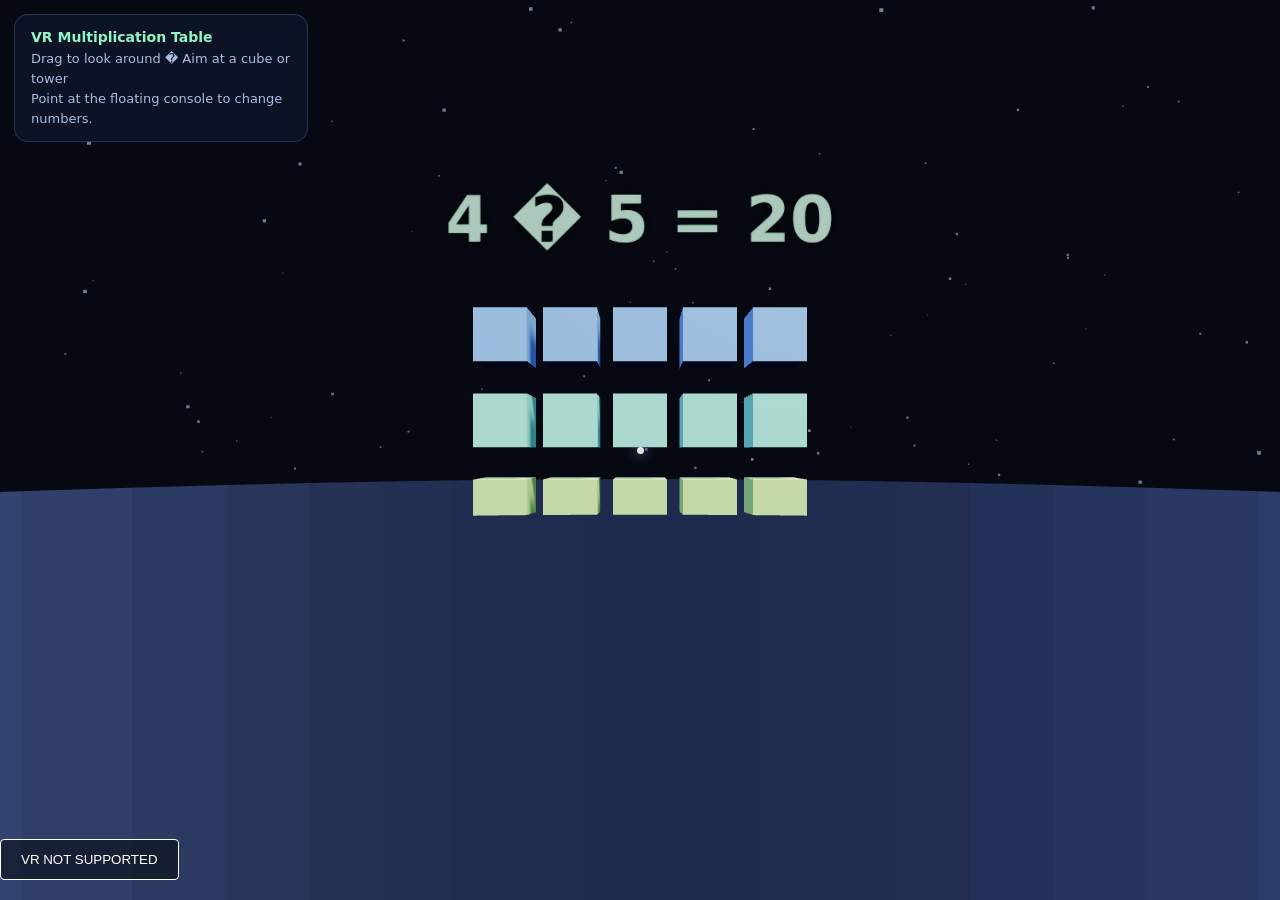
<file: VMW/index.html>
<!DOCTYPE html>
<html lang="en">
<head>
<meta charset="utf-8" />
<meta name="viewport" content="width=device-width, initial-scale=1, maximum-scale=1, user-scalable=no" />
<title>VR Multiplication Table</title>
<style>
  html, body {
    margin: 0; height: 100%; overflow: hidden;
    background: #060912; color: #dbe6ff;
    font-family: system-ui, -apple-system, "Segoe UI", Roboto, sans-serif;
    -webkit-tap-highlight-color: transparent;
  }
  canvas { display: block; }

  #info {
    position: fixed; top: 14px; left: 14px; z-index: 10;
    padding: 12px 16px; max-width: 260px;
    background: rgba(14, 22, 42, .78);
    border: 1px solid rgba(110, 150, 230, .25);
    border-radius: 14px;
    backdrop-filter: blur(10px); -webkit-backdrop-filter: blur(10px);
    font-size: 13px; line-height: 1.55; color: #a9bce0;
    pointer-events: none; user-select: none;
  }
  #info b { color: #8ef7c4; font-size: 14px; }

  #crosshair {
    position: fixed; left: 50%; top: 50%; width: 7px; height: 7px;
    margin: -3.5px 0 0 -3.5px; border-radius: 50%;
    background: rgba(255,255,255,.9);
    box-shadow: 0 0 12px rgba(120,180,255,.95);
    pointer-events: none; z-index: 10;
  }
</style>
  <script type="text/javascript"
			src="https://www.statcounter.com/counter/counter.js"
			async></script>
	<script type="text/javascript">
		var sc_project=12846908;
		var sc_invisible=1;
		var sc_security="d5f1f806";
	</script>
</head>
<body>

<div id="info">
  <b>VR Multiplication Table</b><br>
  Drag to look around � Aim at a cube or tower<br>
  Point at the floating console to change numbers.
</div>
<div id="crosshair"></div>

<!--script type="importmap">
{
  "imports": {
    "three": "https://cdn.jsdelivr.net/npm/three@0.160.0/build/three.module.js",
    "three/addons/": "https://cdn.jsdelivr.net/npm/three@0.160.0/examples/jsm/"
  }
}
</script-->

<script src="three.min.js"></script>
<script src="VRButton.js"></script>

<script type="module">
// import * as THREE from 'three';
// import { VRButton } from 'three/addons/webxr/VRButton.js';

/* ???????????????????????????????????????????????????????????
   1 � RENDERER � SCENE � CAMERA
   ??????????????????????????????????????????????????????????? */
const renderer = new THREE.WebGLRenderer({ antialias: true, powerPreference: 'high-performance' });
renderer.setPixelRatio(Math.min(devicePixelRatio, 2));
renderer.setSize(innerWidth, innerHeight);
renderer.xr.enabled = true;
renderer.shadowMap.enabled = true;
renderer.shadowMap.type = THREE.PCFSoftShadowMap;
renderer.toneMapping = THREE.ACESFilmicToneMapping;
renderer.toneMappingExposure = 1.15;
document.body.appendChild(renderer.domElement);

const scene = new THREE.Scene();
scene.background = new THREE.Color(0x060912);
scene.fog = new THREE.FogExp2(0x060912, 0.028);

const camera = new THREE.PerspectiveCamera(72, innerWidth / innerHeight, 0.05, 120);
camera.position.set(0, 1.6, 0);
camera.rotation.order = 'YXZ';
scene.add(camera);

/* ???????????????????????????????????????????????????????????
   2 � LIGHTS � FLOOR � AMBIENCE
   ??????????????????????????????????????????????????????????? */
scene.add(new THREE.HemisphereLight(0x88aaff, 0x080c16, 1.5));

const sun = new THREE.DirectionalLight(0xffffff, 2.3);
sun.position.set(4, 8, 3);
sun.target.position.set(0, 0, -3.5);
sun.castShadow = true;
sun.shadow.mapSize.set(1024, 1024);
sun.shadow.camera.near = 0.5;
sun.shadow.camera.far = 26;
sun.shadow.camera.left = -6;
sun.shadow.camera.right = 6;
sun.shadow.camera.top = 6;
sun.shadow.camera.bottom = -6;
sun.shadow.bias = -0.0012;
sun.shadow.normalBias = 0.02;
scene.add(sun, sun.target);

const rim = new THREE.DirectionalLight(0x5a7dff, 0.9);
rim.position.set(-6, 5, -6);
scene.add(rim);

const floor = new THREE.Mesh(
  new THREE.CircleGeometry(34, 64).rotateX(-Math.PI / 2),
  new THREE.MeshStandardMaterial({ color: 0x0b1122, roughness: 1, metalness: 0 })
);
floor.receiveShadow = true;
scene.add(floor);

const grid = new THREE.GridHelper(34, 68, 0x2d4a80, 0x16233d);
grid.position.y = 0.002;
grid.material.transparent = true;
grid.material.opacity = 0.4;
scene.add(grid);

// starfield for depth cues
(function stars() {
  const N = 420, pos = new Float32Array(N * 3);
  for (let i = 0; i < N; i++) {
    const r = 12 + Math.random() * 22;
    const th = Math.random() * Math.PI * 2;
    const ph = Math.acos(2 * Math.random() - 1);
    pos[i * 3]     = r * Math.sin(ph) * Math.cos(th);
    pos[i * 3 + 1] = Math.abs(r * Math.cos(ph)) * 0.6 + 1;
    pos[i * 3 + 2] = r * Math.sin(ph) * Math.sin(th);
  }
  const g = new THREE.BufferGeometry();
  g.setAttribute('position', new THREE.BufferAttribute(pos, 3));
  scene.add(new THREE.Points(g, new THREE.PointsMaterial({
    color: 0x7fa8ff, size: 0.07, transparent: true, opacity: 0.75, depthWrite: false
  })));
})();

/* ???????????????????????????????????????????????????????????
   3 � STATE
   ??????????????????????????????????????????????????????????? */
const world = new THREE.Group();       // everything that gets rebuilt
scene.add(world);

const state = { mode: 'array', a: 4, b: 5 };

const animItems    = [];   // meshes with a pop-in animation
const interactables= [];   // meshes the raycaster can hit
const allMats      = [];   // every material (for hover resets)
const labels       = [];   // CanvasText labels (for texture disposal)
let rowMats        = [];   // array mode: one material per group/row
let equationLabel  = null;
let hoverLabel     = null;
let lastCount      = -1;
let startTime      = 0;

const clock = new THREE.Clock();

const easeOutBack = x => {
  const c1 = 1.70158, c3 = c1 + 1;
  return 1 + c3 * Math.pow(x - 1, 3) + c1 * Math.pow(x - 1, 2);
};

/* ???????????????????????????????????????????????????????????
   4 � CANVAS-TEXT SPRITE LABEL
   ??????????????????????????????????????????????????????????? */
class Label {
  constructor({ worldWidth = 1, canvasW = 512, canvasH = 128, color = '#ffffff' } = {}) {
    this.canvas = document.createElement('canvas');
    this.canvas.width  = canvasW;
    this.canvas.height = canvasH;
    this.ctx = this.canvas.getContext('2d');

    this.texture = new THREE.CanvasTexture(this.canvas);
    this.texture.colorSpace = THREE.SRGBColorSpace;
    this.texture.anisotropy = 4;

    this.sprite = new THREE.Sprite(new THREE.SpriteMaterial({
      map: this.texture, transparent: true, depthWrite: false, depthTest: true
    }));
    this.sprite.scale.set(worldWidth, worldWidth * canvasH / canvasW, 1);
    this.sprite.renderOrder = 5;

    this.color = color;
    this._last = null;
  }
  set(text) {
    if (text === this._last) return;
    this._last = text;

    const { ctx, canvas } = this;
    ctx.clearRect(0, 0, canvas.width, canvas.height);

    let size = Math.round(canvas.height * 0.58);
    ctx.font = `800 ${size}px system-ui, -apple-system, "Segoe UI", sans-serif`;
    while (ctx.measureText(text).width > canvas.width * 0.9 && size > 12) {
      size -= 2;
      ctx.font = `800 ${size}px system-ui, -apple-system, "Segoe UI", sans-serif`;
    }

    ctx.textAlign = 'center';
    ctx.textBaseline = 'middle';
    ctx.shadowColor = 'rgba(0, 0, 0, 0.9)';
    ctx.shadowBlur = 18;
    ctx.fillStyle = this.color;
    ctx.fillText(text, canvas.width / 2, canvas.height / 2);

    this.texture.needsUpdate = true;
  }
  dispose() {
    this.texture.dispose();
    this.sprite.material.dispose();
  }
}

/* ???????????????????????????????????????????????????????????
   5 � CLEANUP
   ??????????????????????????????????????????????????????????? */
function clearWorld() {
  const geos = new Set(), mats = new Set();
  world.traverse(o => {
    if (o.geometry) geos.add(o.geometry);
    if (o.material) mats.add(o.material);
  });
  geos.forEach(g => g.dispose());
  mats.forEach(m => m.dispose());
  world.clear();

  labels.forEach(l => l.dispose());

  labels.length = 0;
  animItems.length = 0;
  interactables.length = 0;
  allMats.length = 0;
  rowMats = [];
  equationLabel = null;
  hoverLabel = null;
  lastCount = -1;
}

/* ???????????????????????????????????????????????????????????
   6 � MODE A � ARRAY  (a groups � b cubes)
   ??????????????????????????????????????????????????????????? */
function buildArray(a, b) {
  const STEP_X = 0.26;    // spacing between cubes inside a group
  const STEP_Y = 0.32;    // spacing between groups (bigger ? visual grouping)
  const CUBE   = 0.20;

  const extentX = (b - 1) * STEP_X + CUBE;
  const extentY = (a - 1) * STEP_Y + CUBE;
  const s = Math.min(1, 1.95 / Math.max(extentX, extentY, 0.01));

  const root = new THREE.Group();
  root.position.set(0, 1.55, -2.4);
  root.scale.setScalar(s);
  world.add(root);

  const geo = new THREE.BoxGeometry(CUBE, CUBE, CUBE);
  const originX = -extentX / 2 + CUBE / 2;
  const originY = -extentY / 2 + CUBE / 2;

  for (let r = 0; r < a; r++) {
    const t = a === 1 ? 0 : r / (a - 1);
    const hue = (0.60 - t * 0.52 + 1) % 1;

    const mat = new THREE.MeshStandardMaterial({
      color: new THREE.Color().setHSL(hue, 0.78, 0.60),
      roughness: 0.30, metalness: 0.22,
      emissive: 0xffffff, emissiveIntensity: 0
    });
    mat.userData.base = 0;
    rowMats.push(mat);
    allMats.push(mat);

    for (let c = 0; c < b; c++) {
      const m = new THREE.Mesh(geo, mat);
      m.position.set(originX + c * STEP_X, originY + (a - 1 - r) * STEP_Y, 0);
      m.castShadow = true;
      m.receiveShadow = true;
      m.userData = {
        type: 'cube',
        row: r,
        delay: (r * b + c) * 0.02,
        from: new THREE.Vector3(0.001, 0.001, 0.001),
        to:   new THREE.Vector3(1, 1, 1)
      };
      m.scale.copy(m.userData.from);

      root.add(m);
      animItems.push(m);
      interactables.push(m);
    }
  }

  // Equation banner floating above the array
  equationLabel = new Label({ worldWidth: 1.7, color: '#8ef7c4' });
  equationLabel.set(`${a} � ${b} = 0`);
  equationLabel.sprite.position.set(0, 1.55 + (extentY * s) / 2 + 0.34, -2.4);
  world.add(equationLabel.sprite);
  labels.push(equationLabel);
}

/* ???????????????????????????????????????????????????????????
   7 � MODE B � TABLE  (12 � 12 towers, height = product)
   ??????????????????????????????????????????????????????????? */
function buildTable() {
  const N = 12, STEP = 0.25, W = 0.20, MAXH = 2.05;
  const span = (N - 1) * STEP;
  const CZ = -4.6;

  const geo = new THREE.BoxGeometry(W, 1, W);
  geo.translate(0, 0.5, 0);        // pivot at the base ? grows upward

  for (let i = 1; i <= N; i++) {
    for (let j = 1; j <= N; j++) {
      const p = i * j;
      const h = 0.12 + (p / (N * N)) * MAXH;
      const hue = (0.62 - (p / (N * N)) * 0.62 + 1) % 1;
      const diag = i === j;

      const mat = new THREE.MeshStandardMaterial({
        color: new THREE.Color().setHSL(hue, 0.72, diag ? 0.68 : 0.52),
        roughness: 0.34, metalness: 0.22,
        emissive: 0xffffff, emissiveIntensity: 0
      });
      mat.userData.base = 0;
      allMats.push(mat);

      const m = new THREE.Mesh(geo, mat);
      m.position.set(-span / 2 + (i - 1) * STEP, 0, CZ - span / 2 + (j - 1) * STEP);
      m.castShadow = true;
      m.receiveShadow = true;
      m.userData = {
        type: 'tower', i, j, p, h,
        delay: Math.hypot(i - 6.5, j - 6.5) * 0.045,
        from: new THREE.Vector3(0.001, 0.001, 0.001),
        to:   new THREE.Vector3(1, h, 1)
      };
      m.scale.copy(m.userData.from);

      world.add(m);
      animItems.push(m);
      interactables.push(m);
    }
  }

  // One shared label that hops to whichever tower you look at
  hoverLabel = new Label({ worldWidth: 1.15, color: '#8ef7c4' });
  hoverLabel.sprite.visible = false;
  world.add(hoverLabel.sprite);
  labels.push(hoverLabel);
}

/* ???????????????????????????????????????????????????????????
   8 � IN-WORLD CONTROL CONSOLE
   ??????????????????????????????????????????????????????????? */
function buildConsole() {
  const panel = new THREE.Group();
  panel.position.set(0, 1.0, -1.3);
  panel.rotation.x = -0.95;              // tilt up toward the player
  world.add(panel);

  const back = new THREE.Mesh(
    new THREE.BoxGeometry(1.2, 0.92, 0.03),
    new THREE.MeshStandardMaterial({
      color: 0x0e1729, roughness: 0.9, metalness: 0.1,
      emissive: 0x14315f, emissiveIntensity: 0.55
    })
  );
  back.position.z = -0.045;
  panel.add(back);

  const addBtn = (x, y, w, h, text, onPress, hot = false) => {
    const g = new THREE.Group();
    g.position.set(x, y, 0);

    const mesh = new THREE.Mesh(
      new THREE.BoxGeometry(w, h, 0.05),
      new THREE.MeshStandardMaterial({
        color: hot ? 0x1d5a4a : 0x24407a,
        roughness: 0.4, metalness: 0.3,
        emissive: hot ? 0x1fd39b : 0x2f6bff,
        emissiveIntensity: 0.38
      })
    );
    mesh.material.userData.base = 0.38;
    mesh.userData = { type: 'button', onPress };
    g.add(mesh);

    const lbl = new Label({ worldWidth: Math.min(w * 0.84, 0.72), color: '#ffffff' });
    lbl.set(text);
    lbl.sprite.position.z = 0.04;
    g.add(lbl.sprite);

    panel.add(g);
    interactables.push(mesh);
    allMats.push(mesh.material);
    labels.push(lbl);
  };

  // ?? Row 1 : number of groups ??????????????????????????
  addBtn(-0.42, 0.28, 0.14, 0.14, '?', () => change('a', -1));
  addBtn( 0.42, 0.28, 0.14, 0.14, '+', () => change('a',  1));

  const gLbl = new Label({ worldWidth: 0.56, color: '#9fe8ff' });
  gLbl.set(`Groups: ${state.a}`);
  gLbl.sprite.position.set(0, 0.28, 0.03);
  panel.add(gLbl.sprite);
  labels.push(gLbl);

  // ?? Row 2 : cubes per group ???????????????????????????
  addBtn(-0.42, 0.0, 0.14, 0.14, '?', () => change('b', -1));
  addBtn( 0.42, 0.0, 0.14, 0.14, '+', () => change('b',  1));

  const bLbl = new Label({ worldWidth: 0.56, color: '#9fe8ff' });
  bLbl.set(`Each: ${state.b}`);
  bLbl.sprite.position.set(0, 0.0, 0.03);
  panel.add(bLbl.sprite);
  labels.push(bLbl);

  // ?? Row 3 : mode switch ???????????????????????????????
  addBtn(0, -0.30, 1.0, 0.18,
    state.mode === 'array' ? 'Show the 12 � 12 Table' : 'Back to the Array',
    () => {
      state.mode = state.mode === 'array' ? 'table' : 'array';
      rebuild();
    },
    true
  );
}

/* ???????????????????????????????????????????????????????????
   9 � BUILD / REBUILD
   ??????????????????????????????????????????????????????????? */
function change(key, delta) {
  state[key] = Math.min(12, Math.max(1, state[key] + delta));
  rebuild();
}

function rebuild() {
  clearWorld();

  if (state.mode === 'array') buildArray(state.a, state.b);
  else                        buildTable();

  buildConsole();               // always last so buttons sit on top

  startTime = clock.getElapsedTime();
  lastCount = -1;
}

/* ???????????????????????????????????????????????????????????
   10 � XR CONTROLLERS
   ??????????????????????????????????????????????????????????? */
const controllers = [];

for (let i = 0; i < 2; i++) {
  const c = renderer.xr.getController(i);
  c.userData.gamepad = null;
  c.userData.turning = false;

  // ray beam
  const rayGeo = new THREE.BufferGeometry().setFromPoints([
    new THREE.Vector3(0, 0, 0),
    new THREE.Vector3(0, 0, -1)
  ]);
  const ray = new THREE.Line(rayGeo, new THREE.LineBasicMaterial({
    color: 0x6fa8ff, transparent: true, opacity: 0.75
  }));
  ray.scale.z = 3;
  c.add(ray);
  c.userData.ray = ray;

  // grip dot
  const dot = new THREE.Mesh(
    new THREE.SphereGeometry(0.012, 12, 8),
    new THREE.MeshBasicMaterial({ color: 0xa8c8ff })
  );
  c.add(dot);

  c.addEventListener('connected', e => { c.userData.gamepad = e.data.gamepad; });
  c.addEventListener('disconnected', () => { c.userData.gamepad = null; });

  c.addEventListener('selectstart', () => {
    const hit = pickFromController(c);
    if (hit) activate(hit);
    const haptics = c.userData.gamepad?.hapticActuators;
    if (haptics && haptics.length) haptics[0].pulse(0.7, 55).catch?.(() => {});
  });

  scene.add(c);
  controllers.push(c);
}

/* ???????????????????????????????????????????????????????????
   11 � RAYCASTING
   ??????????????????????????????????????????????????????????? */
const _raycaster = new THREE.Raycaster();
_raycaster.far = 6;

const _m4  = new THREE.Matrix4();
const _o   = new THREE.Vector3();
const _d   = new THREE.Vector3();

function pickFrom(origin, dir) {
  _raycaster.set(origin, dir);
  const hits = _raycaster.intersectObjects(interactables, false);
  return hits[0] || null;
}

function pickFromController(c) {
  _m4.identity().extractRotation(c.matrixWorld);
  _o.setFromMatrixPosition(c.matrixWorld);
  _d.set(0, 0, -1).applyMatrix4(_m4).normalize();
  return pickFrom(_o, _d);
}

function pickFromCamera() {
  _o.setFromMatrixPosition(camera.matrixWorld);
  _d.set(0, 0, -1).applyQuaternion(camera.quaternion).normalize();
  return pickFrom(_o, _d);
}

function activate(hit) {
  const ud = hit.object.userData;
  if (ud.type === 'button') ud.onPress();
}

/* ???????????????????????????????????????????????????????????
   12 � DESKTOP LOOK / CLICK
   ??????????????????????????????????????????????????????????? */
let yaw = 0, pitch = 0;
let dragging = false, lastX = 0, lastY = 0, dragDist = 0;

const el = renderer.domElement;

el.addEventListener('pointerdown', e => {
  if (renderer.xr.isPresenting) return;
  dragging = true;
  dragDist = 0;
  lastX = e.clientX;
  lastY = e.clientY;
  el.setPointerCapture(e.pointerId);
});

el.addEventListener('pointermove', e => {
  if (!dragging || renderer.xr.isPresenting) return;
  const dx = e.clientX - lastX;
  const dy = e.clientY - lastY;
  lastX = e.clientX;
  lastY = e.clientY;
  dragDist += Math.abs(dx) + Math.abs(dy);
  yaw   -= dx * 0.0042;
  pitch -= dy * 0.0042;
  pitch = Math.max(-1.25, Math.min(1.25, pitch));
});

el.addEventListener('pointerup', e => {
  if (!dragging) return;
  dragging = false;
  if (dragDist < 8 && !renderer.xr.isPresenting) {
    const hit = pickFromCamera();
    if (hit) activate(hit);
  }
});

/* ???????????????????????????????????????????????????????????
   13 � ANIMATION LOOP
   ??????????????????????????????????????????????????????????? */
function animate() {
  const t = clock.getElapsedTime();

  /* ---- desktop camera ---- */
  if (!renderer.xr.isPresenting) {
    camera.rotation.set(pitch, yaw, 0, 'YXZ');
  }

  /* ---- snap turn (right thumbstick) ---- */
  if (renderer.xr.isPresenting) {
    for (const c of controllers) {
      const gp = c.userData.gamepad;
      if (!gp || gp.axes.length < 4) continue;
      const ax = gp.axes[2];
      if (Math.abs(ax) > 0.75) {
        if (!c.userData.turning) {
          c.userData.turning = true;
          world.rotation.y -= Math.sign(ax) * Math.PI / 6;   // 30� snap
        }
      } else if (Math.abs(ax) < 0.3) {
        c.userData.turning = false;
      }
    }
  }

  /* ---- pop-in animation + live counting ---- */
  let count = 0;
  for (const it of animItems) {
    const x = Math.min(Math.max((t - startTime - it.userData.delay) / 0.32, 0), 1);
    const s = x <= 0 ? 0 : easeOutBack(x);
    it.scale.copy(it.userData.from).lerp(it.userData.to, s);
    if (x >= 1) count++;
  }

  if (state.mode === 'array' && equationLabel && count !== lastCount) {
    lastCount = count;
    equationLabel.set(`${state.a} � ${state.b} = ${count}`);
  }

  /* ---- hover / highlight ---- */
  for (const m of allMats) m.emissiveIntensity = m.userData.base ?? 0;

  const rays = [];
  if (renderer.xr.isPresenting) {
    for (const c of controllers) rays.push({ c, hit: pickFromController(c) });
  } else {
    rays.push({ c: null, hit: pickFromCamera() });
  }

  let anyTowerHovered = false;

  for (const r of rays) {
    // controller beam length
    if (r.c) r.c.userData.ray.scale.z = r.hit ? Math.min(r.hit.distance, 6) : 3;

    const h = r.hit;
    if (!h) continue;
    const o = h.object;
    const ud = o.userData;

    if (ud.type === 'button') {
      o.material.emissiveIntensity = 1.7;
    } else if (ud.type === 'cube') {
      const mat = rowMats[ud.row];
      if (mat) mat.emissiveIntensity = 0.6;
    } else if (ud.type === 'tower') {
      anyTowerHovered = true;
      o.material.emissiveIntensity = 0.85;
      if (hoverLabel) {
        hoverLabel.set(`${ud.i} � ${ud.j} = ${ud.p}`);
        hoverLabel.sprite.position.set(o.position.x, ud.h + 0.28, o.position.z);
        hoverLabel.sprite.visible = true;
      }
    }
  }

  if (hoverLabel && !anyTowerHovered) hoverLabel.sprite.visible = false;

  renderer.render(scene, camera);
}

/* ???????????????????????????????????????????????????????????
   14 � XR SESSION EVENTS
   ??????????????????????????????????????????????????????????? */
renderer.xr.addEventListener('sessionstart', () => {
  document.getElementById('info').style.display = 'none';
  document.getElementById('crosshair').style.display = 'none';
});
renderer.xr.addEventListener('sessionend', () => {
  document.getElementById('info').style.display = 'block';
  document.getElementById('crosshair').style.display = 'block';
});

/* ???????????????????????????????????????????????????????????
   15 � RESIZE � START
   ??????????????????????????????????????????????????????????? */
addEventListener('resize', () => {
  camera.aspect = innerWidth / innerHeight;
  camera.updateProjectionMatrix();
  renderer.setSize(innerWidth, innerHeight);
});

document.body.appendChild(VRButton.createButton(renderer));

rebuild();
renderer.setAnimationLoop(animate);
</script>
</body>
</html>
</file>
